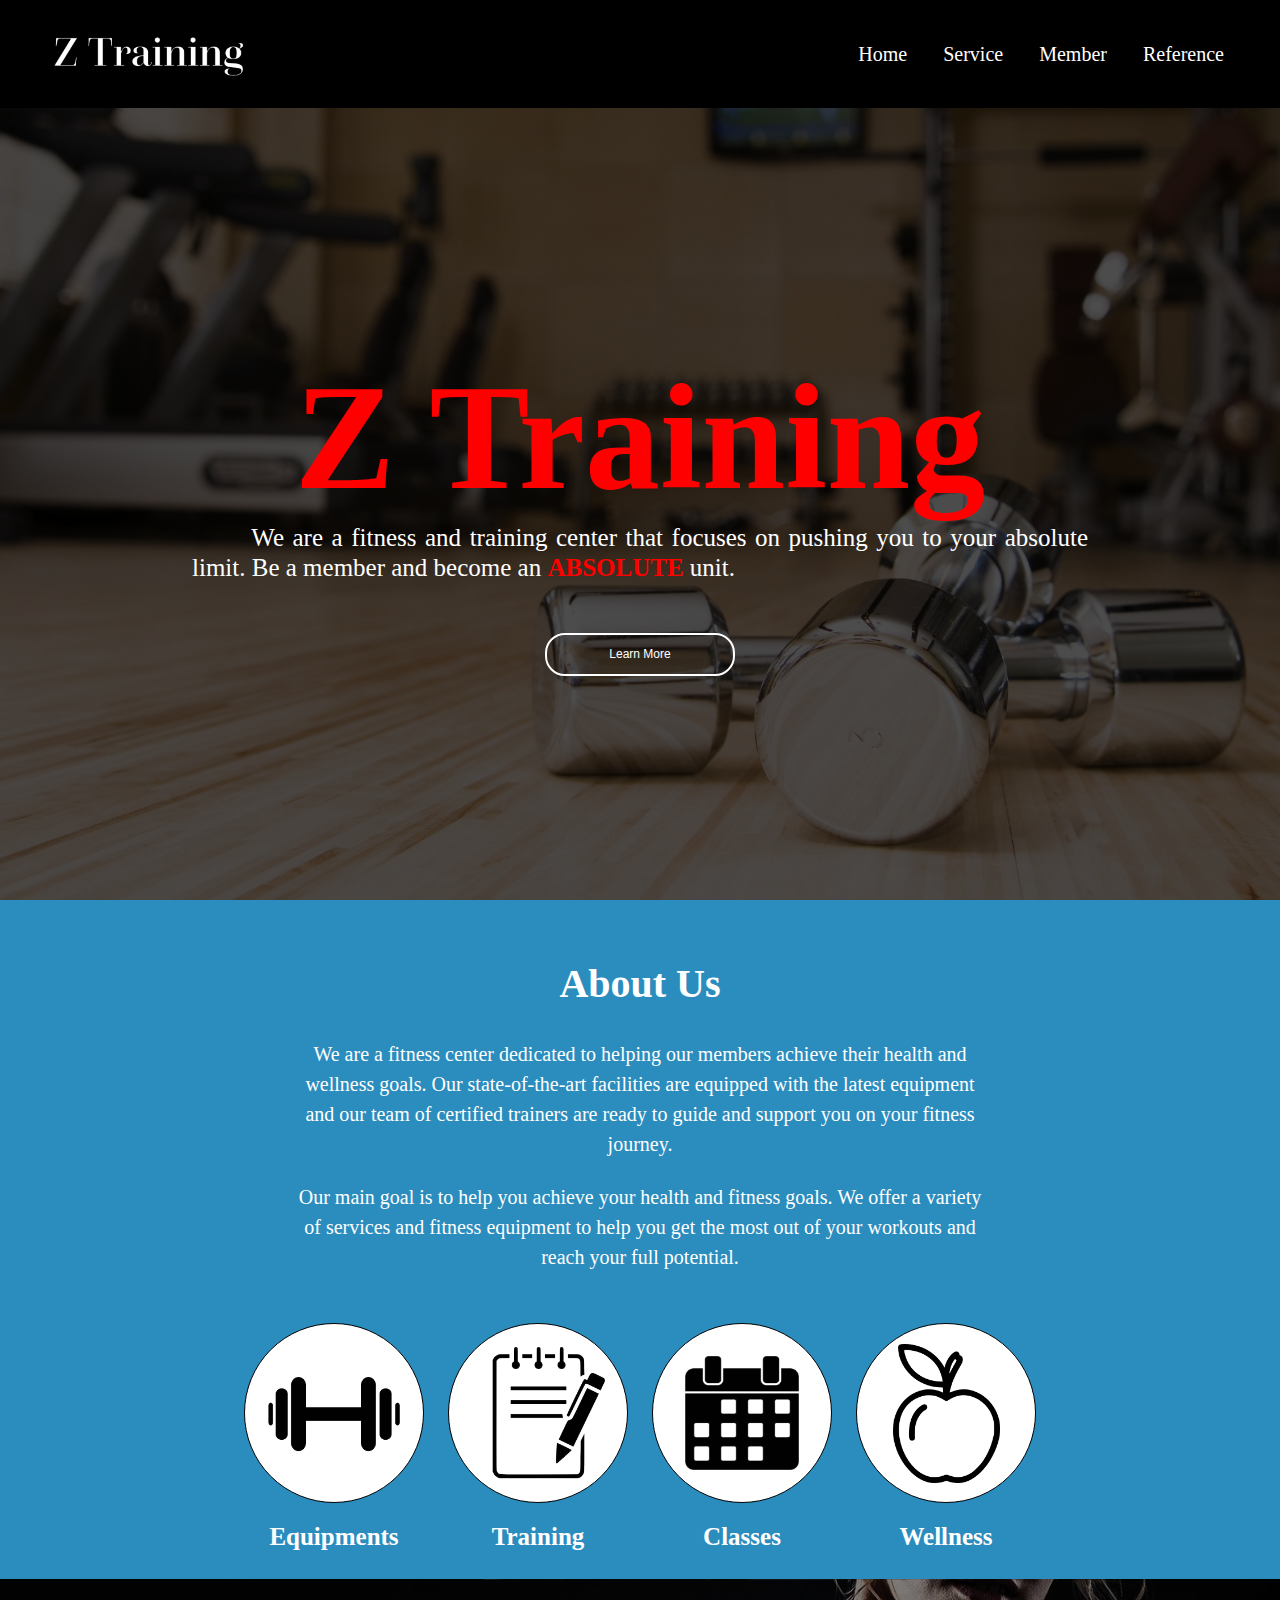
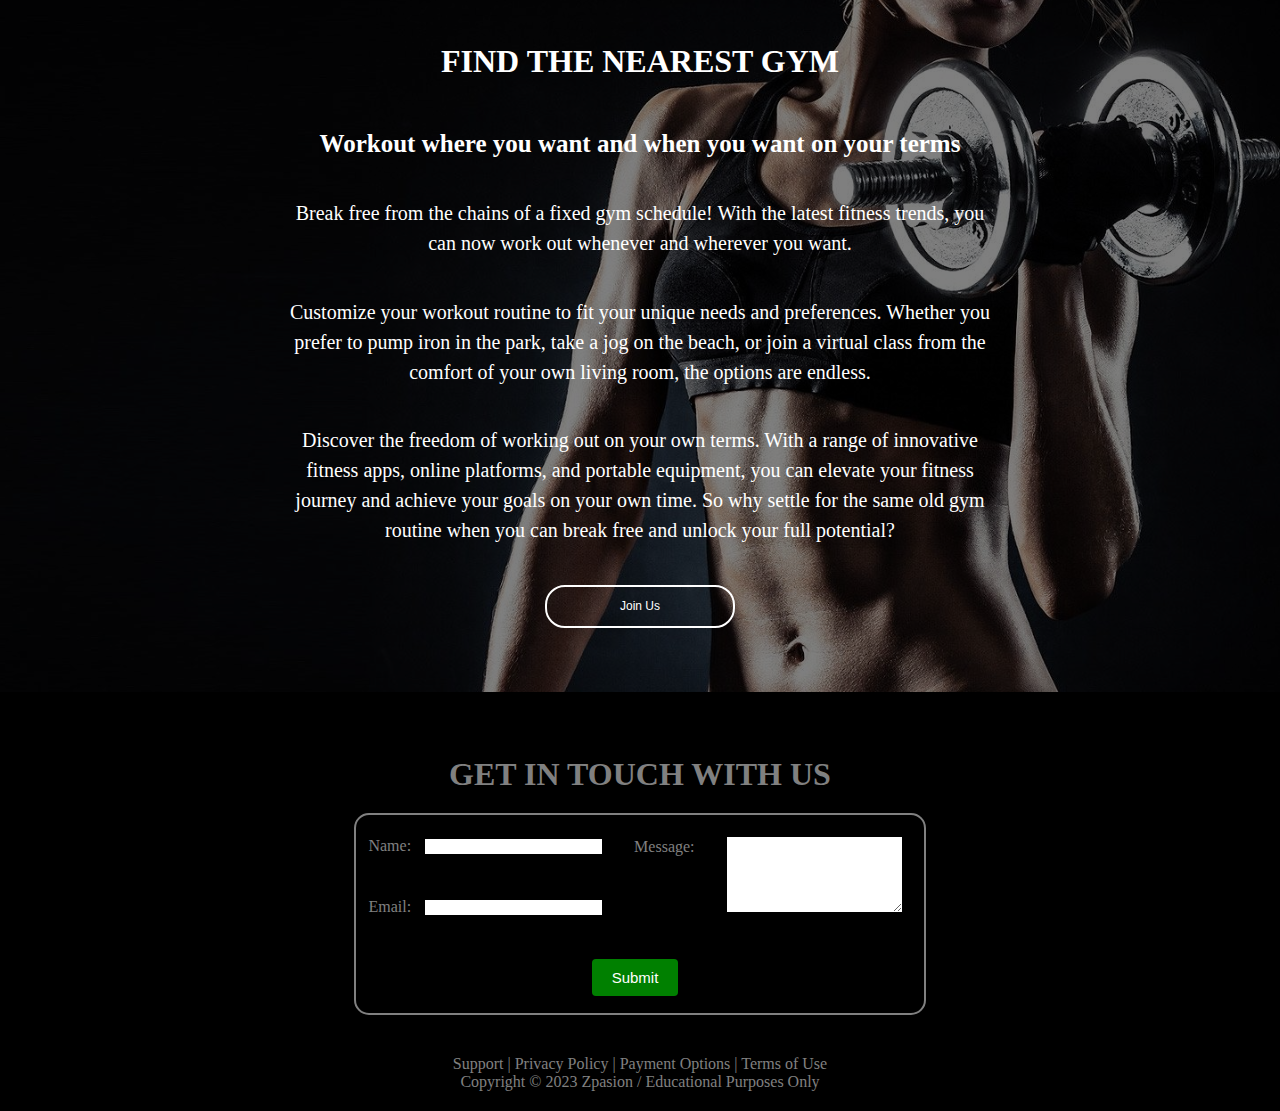
<file: index.html>
<!DOCTYPE html>
<html>

	<head>
		<link rel="stylesheet" type="text/css" href="styles\style.css" /> 
		<title>Final Project</title>
	</head>
	
	<body>
		<div class="container-home ">
			<div class="nav-bar">
				<img src= "src/logo.png" class="logo">
				<nav>
					<ul>
						<li><a href="index.html">Home</a></li>
						<li><a href="pages/Services.html">Service</a></li>
						<li><a href="pages/Registration.html">Member</a></li>
						<li><a href="pages/Reference.html">Reference</a></li>
					</ul>
				</nav>
			</div>
			
			<div class="bods , conts">
				<h1>Z Training</h1>
				<p>&nbsp&nbsp&nbsp&nbsp&nbsp&nbsp  We are a fitness and training center that focuses on pushing you to your absolute limit. Be a member and become an <b>ABSOLUTE</b> unit. </p>
				<div class="home-btn"><a  href="#about-us"><button class="btn">Learn More</button></a></div>
			</div>
		</div>
		<div class="about-us">
			<h1 id="about-us">About Us</h1>
			<p>We are a fitness center dedicated to helping our members achieve their health and wellness goals. Our state-of-the-art facilities are equipped with the latest equipment and our team of certified trainers are ready to guide and support you on your fitness journey.
			</p>
			<p>Our main goal is to help you achieve your health and fitness goals. We offer a variety of services and fitness equipment to help you get the most out of your workouts and reach your full potential.
			</p>
				<div class="serv , dumbells"><h5>Equipments</h5></div>
				<div class="serv , train"><h5>Training</h5></div>
				<div class="serv , calendar"><h5>Classes</h5></div>
				<div class="serv , apple"><h5>Wellness</h5></div>
		</div>
		<div class="third">
			<h1 class="near">FIND THE NEAREST GYM</h1>
			<h3>Workout where you want and when you want on your terms</h3>
			<p>Break free from the chains of a fixed gym schedule! With the latest fitness trends, you can now work out whenever and wherever you want.
			</p>
			<br>
			<p>Customize your workout routine to fit your unique needs and preferences. Whether you prefer to pump iron in the park, take a jog on the beach, or join a virtual class from the comfort of your own living room, the options are endless.
			</p>
			<br>
			<p>Discover the freedom of working out on your own terms. With a range of innovative fitness apps, online platforms, and portable equipment, you can elevate your fitness journey and achieve your goals on your own time. So why settle for the same old gym routine when you can break free and unlock your full potential?
			</p>
			<a  href="pages/Registration.html"><button class="btn">Join Us</button></a>
		</div>
		<div class="contact">
			<h1 class="conts">GET IN TOUCH WITH US</h1>
			<form action="#" method="post">
			  <table class="tindex">
				<tr>
				  <td>
					<label for="name">Name:</label>
					<input type="text" id="name" name="name">
				  </td>
				  <td >
					<label for="message">Message:</label>
				  </td>
				  <td rowspan="2">
				  <textarea id="message" name="message" rows="5"></textarea>
				  </td>
				</tr>
				<tr>
				  <td>
					<label for="email">Email:</label>
					<input type="text" id="email" name="email">
				  </td>
				</tr>
				<tr>
				  <td colspan="3">
					<input type="submit" value="Submit" class="sub-btn">
				  </td>
				</tr>
			  </table>
			</form>
			<footer>
				<p>Support | Privacy Policy | Payment Options | Terms of Use</p>
				<p>Copyright © 2023 Zpasion / Educational Purposes Only</p>
			</footer>
		</div>
	</body>
</html>
</file>
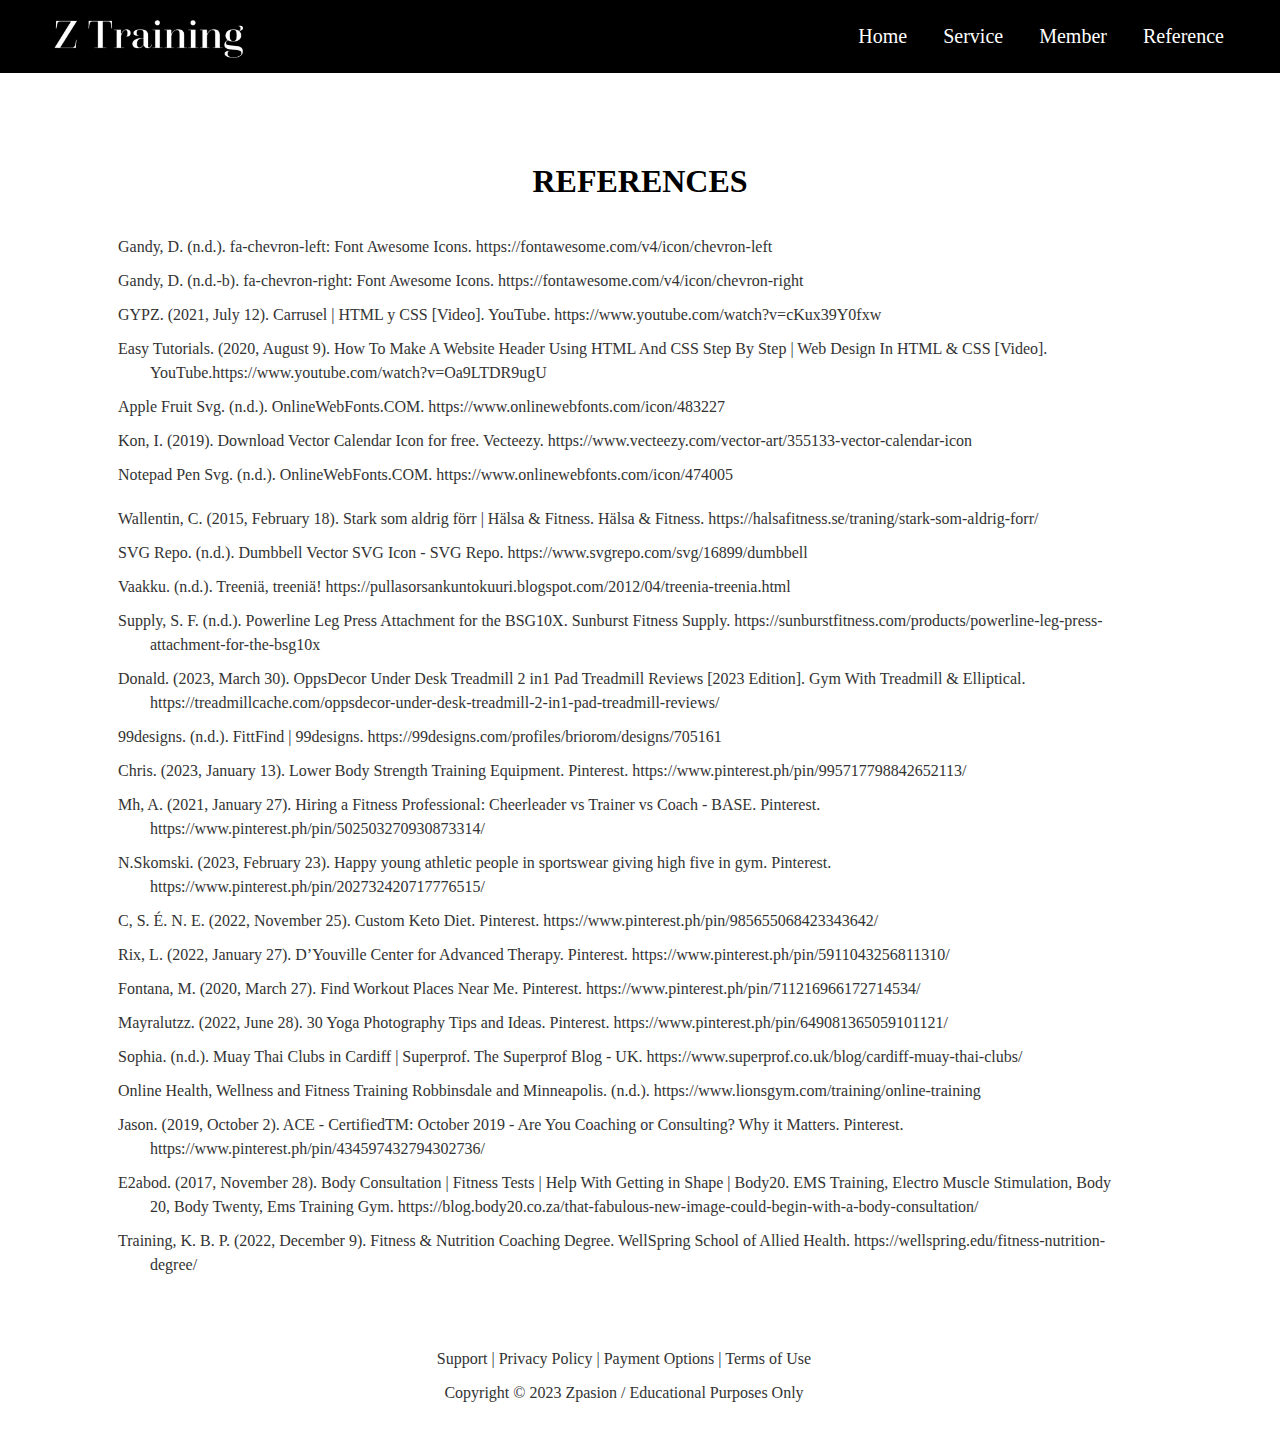
<file: pages/Reference.html>
<!DOCTYPE html>
<html>

	<head>
		<link rel="stylesheet" type="text/css" href="../styles/style.css" /> 
		<title>References</title>
	</head>
	
	<body>
		<div class="container">
			<div class="nav-bar">
				<img src= "../src/logo.png" class="logo">
				<nav>
					<ul>
						<li><a href="../index.html">Home</a></li>
						<li><a href="Services.html">Service</a></li>
						<li><a href="Registration.html">Member</a></li>
						<li><a href="Reference.html">Reference</a></li>
					</ul>
				</nav>
			</div>
			<div class="bods-reference">
				<h1 class="ref-title">REFERENCES</h1>

				<p>Gandy, D. (n.d.). fa-chevron-left: Font Awesome Icons. https://fontawesome.com/v4/icon/chevron-left</p>
				<p>Gandy, D. (n.d.-b). fa-chevron-right: Font Awesome Icons. https://fontawesome.com/v4/icon/chevron-right</p>
				<p>GYPZ. (2021, July 12). Carrusel | HTML y CSS [Video]. YouTube. https://www.youtube.com/watch?v=cKux39Y0fxw</p>
				<p>Easy Tutorials. (2020, August 9). How To Make A Website Header Using HTML And CSS Step By Step | Web Design In HTML & CSS [Video]. YouTube.https://www.youtube.com/watch?v=Oa9LTDR9ugU</p>
				<p>Apple Fruit Svg. (n.d.). OnlineWebFonts.COM. https://www.onlinewebfonts.com/icon/483227</p>
				<p>Kon, I. (2019). Download Vector Calendar Icon for free. Vecteezy. https://www.vecteezy.com/vector-art/355133-vector-calendar-icon</p>
				<p>Notepad Pen Svg. (n.d.). OnlineWebFonts.COM. https://www.onlinewebfonts.com/icon/474005<p/>
				<p>Wallentin, C. (2015, February 18). Stark som aldrig förr | Hälsa & Fitness. Hälsa & Fitness. https://halsafitness.se/traning/stark-som-aldrig-forr/</p>
				<p>SVG Repo. (n.d.). Dumbbell Vector SVG Icon - SVG Repo. https://www.svgrepo.com/svg/16899/dumbbell</p>
				<p>Vaakku. (n.d.). Treeniä, treeniä! https://pullasorsankuntokuuri.blogspot.com/2012/04/treenia-treenia.html</p>
				<p>Supply, S. F. (n.d.). Powerline Leg Press Attachment for the BSG10X. Sunburst Fitness Supply. https://sunburstfitness.com/products/powerline-leg-press-attachment-for-the-bsg10x</p>
				<p>Donald. (2023, March 30). OppsDecor Under Desk Treadmill 2 in1 Pad Treadmill Reviews [2023 Edition]. Gym With Treadmill & Elliptical. https://treadmillcache.com/oppsdecor-under-desk-treadmill-2-in1-pad-treadmill-reviews/</p>
				<p>99designs. (n.d.). FittFind | 99designs. https://99designs.com/profiles/briorom/designs/705161</p>
				<p>Chris. (2023, January 13). Lower Body Strength Training Equipment. Pinterest. https://www.pinterest.ph/pin/995717798842652113/</p>
				<p>Mh, A. (2021, January 27). Hiring a Fitness Professional: Cheerleader vs Trainer vs Coach - BASE. Pinterest. https://www.pinterest.ph/pin/502503270930873314/</p>
				<p>N.Skomski. (2023, February 23). Happy young athletic people in sportswear giving high five in gym. Pinterest. https://www.pinterest.ph/pin/202732420717776515/</p>
				<p>C, S. É. N. E. (2022, November 25). Custom Keto Diet. Pinterest. https://www.pinterest.ph/pin/985655068423343642/</p>
				<p>Rix, L. (2022, January 27). D’Youville Center for Advanced Therapy. Pinterest. https://www.pinterest.ph/pin/5911043256811310/</p>
				<p>Fontana, M. (2020, March 27). Find Workout Places Near Me. Pinterest. https://www.pinterest.ph/pin/711216966172714534/</p>
				<p>Mayralutzz. (2022, June 28). 30 Yoga Photography Tips and Ideas. Pinterest. https://www.pinterest.ph/pin/649081365059101121/</p>
				<p>Sophia. (n.d.). Muay Thai Clubs in Cardiff | Superprof. The Superprof Blog - UK. https://www.superprof.co.uk/blog/cardiff-muay-thai-clubs/</p>
				<p>Online Health, Wellness and Fitness Training Robbinsdale and Minneapolis. (n.d.). https://www.lionsgym.com/training/online-training</p>
				<p>Jason. (2019, October 2). ACE - CertifiedTM: October 2019 - Are You Coaching or Consulting? Why it Matters. Pinterest. https://www.pinterest.ph/pin/434597432794302736/</p>
				<p>E2abod. (2017, November 28). Body Consultation | Fitness Tests | Help With Getting in Shape | Body20. EMS Training, Electro Muscle Stimulation, Body 20, Body Twenty, Ems Training Gym. https://blog.body20.co.za/that-fabulous-new-image-could-begin-with-a-body-consultation/</p>
				<p>Training, K. B. P. (2022, December 9). Fitness & Nutrition Coaching Degree. WellSpring School of Allied Health. https://wellspring.edu/fitness-nutrition-degree/</p>
				<p></p>
				<p></p>
				<div>
					<footer class="">
						<p>Support | Privacy Policy | Payment Options | Terms of Use</p>
						<p>Copyright © 2023 Zpasion / Educational Purposes Only</p>
					</footer>
				</div>
			</div>
		</div>
	</body>
</html>
</file>
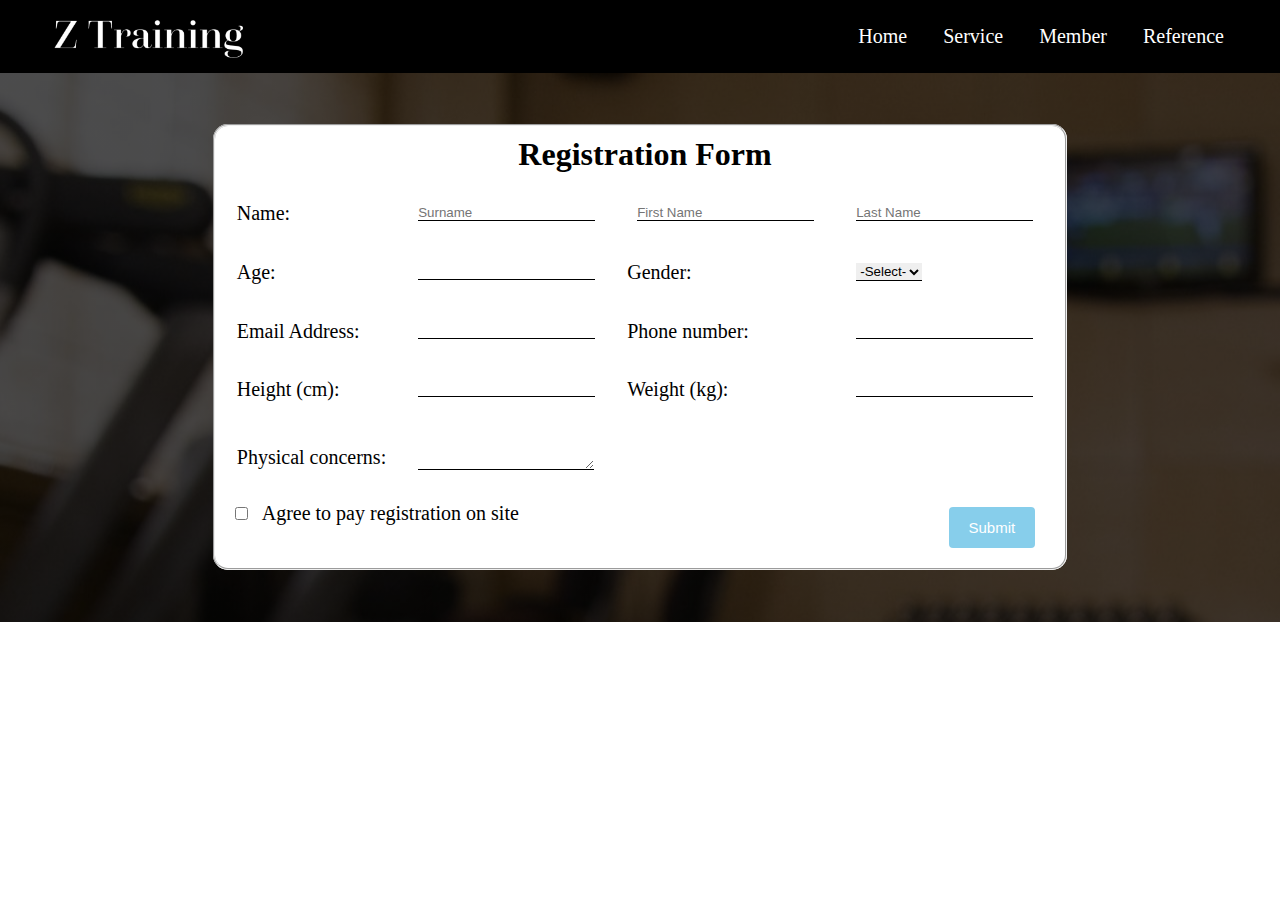
<file: pages/Registration.html>
<!DOCTYPE html>
<html>

	<head>
		<link rel="stylesheet" type="text/css" href="../styles/style.css" /> 
		<title>Registration</title>
	</head>
	
	<body>
		<div class="container">
			<div class="nav-bar">
				<img src= "../src/logo.png" class="logo">
				<nav>
					<ul>
						<li><a href="../index.html">Home</a></li>
						<li><a href="Services.html">Service</a></li>
						<li><a href="Registration.html">Member</a></li>
						<li><a href="Reference.html">Reference</a></li>
					</ul>
				</nav>
			</div>
		</div>
		<div>
			<div class="R-section">
				<fieldset>
					<h1>Registration Form</h1>
					<form class="form" action="#" method="post">
						<table>
							<tr>
								<td><label for="name">Name:</label></td>
								<td><input type="text" id="name" name="Lname" placeholder="Surname" required></td>
								<td><input type="text" id="name" name="Fname" placeholder="First Name" required></td>
								<td><input type="text" id="name" name="Mname" placeholder="Last Name" required></td>
							</tr>
							<tr>
								<td><label for="age">Age:</label></td>
								<td><input type="number" id="age" name="age" required></td>
								<td><label for="gender">Gender:</label></td>
								<td>
									<select id="gender" name="gender" required>
									<option value="male">-Select-</option>
									<option value="male">Male</option>
									<option value="female">Female</option>
									</select>
								</td>
							</tr>
							<tr>
								<td><label for="address">Email Address:</label></td>
								<td><input type="text" id="address" name="address"></td>
								<td><label for="phone">Phone number:</label></td>
								<td><input type="tel" id="phone" name="phone" required></td>
							</tr>
							<tr>
								<td><label for="height">Height (cm):</label></td>
								<td><input type="number" id="height" name="height" required></td>
								<td><label for="weight">Weight (kg):</label></td>
								<td><input type="text" id="weight" name="weight"></td>
							</tr>
							<tr>
								<td><label for="Pconcerns">Physical concerns:</label></td>
								<td colspan="3"><textarea id="Pconcerns" name="Pconcerns"></textarea></td>
							</tr>
						</table>
						<input type="checkbox" id="agree" name="agree" required>
						<label for="agree">Agree to pay registration on site</label>
						<input type="submit" value="Submit" class="submit-btn">	 
					</form>
				</fieldset>
			</div>
		</div>
	</body>
</html>
</file>
<file: styles/style.css>
*{
	margin: 0;
	padding: 0;
	box-sizing: border-box;
}
html {
	scrollbar-width: none;
	-ms-overflow-style: none;
}
body {
	background-color: white;
	overflow-y: scroll;
}
h1{
	text-align: center;
}
footer{
	text-align: center;
}
::-webkit-scrollbar {
	display: none;
}
.serv-btn:hover,.serv-btn:focus, .serv-btn:active {
	outline: none;
	box-shadow: none;
	-webkit-tap-highlight-color: transparent;
}

/*MAIN SECTION*/
.container-home{
	width: 100%;
	height: 100vh;
	background-image: linear-gradient(rgba(0,0,0,0.7),rgba(0,0,0,0.7)), url(../src/motiv.jpg);
	background-position: center;
	background-size: cover;
	box-sizing: border-box;
}
.container{
	width: 100%;
	height: auto;
	box-sizing: border-box;
}

.nav-bar{

	padding: 10px 0 10px 0;
	left: 0;
	height: 12%;
	display: flex;
	align-items: center;
	background-color: black;
	width: 100%;

}

.logo{
	width: 200px;
	cursor: pointer;
	margin:0px 50px;
}
nav{
	flex: 1;
	text-align: right;
	margin:0px 50px;
}
nav ul li{
	list-style: none;
	display: inline-block;
	margin-left: 20px;
}
nav ul li a{
	text-decoration: none;
	font-size: 20px;
	padding: 10px;
	border-radius: 25px;
	box-shadow: inset 0 0 0 0 #54b3d6;
	color: white;
	margin: 0 -.25rem;
	transition: color .3s ease-in-out, box-shadow .3s ease-in-out;
}
a:hover {
	box-shadow: inset 100px 0 0 0 #54b3d6;
	color: white;
}
.bods{
	box-sizing: border-box;
	height: 90%;
	align-items: center;
}
.conts{
	display: flex;
	flex-direction: column;
	justify-content: center;
	align-items: center;
}
.conts h1{
	color:red;
	font-size: 150px;  

}
.conts p{
	padding: 0px 15%;
	text-align: justify;
	color: white;
	font-size: 25px;
	line-height: 30px;
}
.bods p b {
	color: red;
}
.btn {
	width: 190px;
	color: white;
	font-size: 12px;
	line-height: 15px;
	margin: 0;
	padding: 12px 0;
	background: transparent;
	border: 2px solid white;
	border-radius: 20px;
	outline: none;
	margin-top: 30px;
}
.btn a{
	display: inline-block; 
	text-decoration: none;
	width: 170px;
	border-radius: 25px;
}
a .btn:hover {
	text-decoration: none;
	background-color: skyblue;
	transition: color .3s ease-in-out, box-shadow .3s ease-in-out;
}
.home-btn {
	font-size: .1px;
	padding-top: 20px;
	
	text-align: center; 
}
.about-us {
	background-color: #2B8DBE;
	padding: 60px;
	text-align: center;
}
.about-us h1 {
	font-family: tahoma;
	color: white;
	font-size: 2.5em;
	margin-bottom: 20px;
}
.about-us p {
	font-family: tahoma;
	color: white;
	line-height: 1.5;
	padding: 1% 20%;
	font-size: 20px;
}
.third{
	background-image: linear-gradient(rgba(0,0,0,0.5),rgba(0,0,0,0.5)),url(../src/gym_girl.jfif);
	background-position: center;
	background-size: cover;
	padding: 5% 10%;
	text-align: center;
}
.third h1{
	font-weight: 800;
	font-family: tahoma;
	color: white;
	font-size: 2em;
	margin-bottom: 50px;
}
.third h3{
	font-weight: 700;
	font-family: tahoma;
	color: white;
	font-size: 25px;
	margin-bottom: 30px;
}
.third p {
	font-family: tahoma;
	color: white;
	font-size: 1.2em;
	line-height: 1.5;
	margin-bottom: 0px;
	padding: 1% 15%;
	font-size: 20px;
}
.contact{
	color: grey;
	background-color: black;
	padding: 5% 10% 0% 10%;
	text-align: center;
}
.tindex{
	background-color: transparent;
	border: 2px solid grey;
	border-radius: 15px;
	margin: auto;
}
.conts{
	margin-top: 0px;
	margin-bottom: 20px;
}
footer{
	margin: 40px 0 0 0;
	padding-bottom: 20px;
}
/*SERVICE SECTION */


.S-section {
	display: flex;
	flex-wrap: wrap;
	justify-content: center;
	align-items: center;
	background-image: linear-gradient(rgba(0, 0, 0, 0.7), rgba(0, 0, 0, 0.7)), url(../src/motiv.jpg);
	padding: 9% 10%;
}

.S-title {
	flex-basis: 100%;
	text-align: center;
}

.serv-type {
	font-family: fantasy;
	font-size: 4vw;
	color: red;
	margin-bottom: 30px;
}

.serv{
	justify-content: space-between;
	box-sizing: border-box;
	position: relative;
	top: 30px;
	border: 1px solid black;
	width: 180px;
	height: 180px;
	display: inline-block;
	border-radius: 100px;
	padding: 0px 10px;
	box-shadow: border-box;
	cursor: pointer;
	margin: 10px;
	background-position: center;
	background-size: cover;
}
.serv h5{
	margin: 125% 0%;
	text-align: center;
	color: white;
	font-size: 25px;
	line-height: 30px;
	font-size: 25px;
}
div .serv {
	background-color: white;
	background-repeat: no-repeat;
}

.dumbells{
	background-size: 75%;
	background-image: url(../src/dumbells.png);
}
.train{
	background-size: 75%;
	background-image: url(../src/train.png)
}
.calendar{
	background-size: 90%;
	background-image: url(../src/calendar.png)
}
.apple{
	background-size: 60%;
	background-image: url(../src/apple.png)
}
.sub-btn{
	background-color: green;
	color: white;
	padding: 10px 20px;
	margin-right: 20px;
	margin-bottom: 5px;
	border: none;
	border-radius: 4px;
	cursor: pointer;
	transition: background-color 0.3s ease;
	font-size: 15px;
	float: center;
}
.sub-btn:hover {
	background-color: red;
}
.serv-title{
	border-radius: 15px;
	margin: 20px 0px 20px 0px;
	background-color: lightblue;
	padding: 10px;
	color: red;
}
.item-content h1{
	color: white;
	font-size: 50px;
	padding-top: 30%;
	padding-bottom: 30%;
}
.container-2{
	padding: 0px 20px 20px ;
    width: 100%;
}
.holder{
    width: 100%;
    height: 570px;
    overflow: hidden;
}
.item-holder{
	padding-top: 5px;
    position: relative;
    width: 100%;
    height: 100%;
}
.item{
    width: 100%;
	height:100%;
	display: flex;
    flex-direction: row;
	align-items: center;
	overflow: hidden;
	padding: 20px;
}
.item-content{
	border: 4px solid gray;
	border-radius: 25px;
	padding-top: 50px;
	padding-left: 50px;
	padding-right: 50px;
	height: 80%;
	width: 50%;
	margin: 0px 10px 60px 20px;
}
.Arrows{
    position: absolute;
    top: 0;
    bottom: 0;
    left: 0;
    right: 0;
    height: 100%;
    width: 100%; 
    display: flex;
    align-items: center;
    justify-content: space-between;
    padding-left: 45px; 
	padding-right: 35px; 
	padding-top: 100px;; 
}
.Arrows > a i {
	font-size: 50px;
}
.Arrows > a > i{
    color: gray;
}
.Arrows > a i:hover {
	color: green;
	cursor: pointer;
}
:root {
  --bg-gradient: linear-gradient(rgba(0,0,0,0.3),rgba(0,0,0,0.3));
  --overlay-gradient: linear-gradient(rgba(0,0,0,0.2),rgba(0,0,0,0.2));
}

.bg-image {
    background-size: cover;
	background-position: center;
}
#item-1E{
    background-image:  var(--bg-gradient),url(../src/cardio-machine.jpeg);
}
#item-2E{
    background-image:  var(--bg-gradient),url(../src/powerline.jpg);
}
#item-3E{
    background-image:  var(--bg-gradient),url(../src/weights.jpg);
}
#item-4E{
    background-image:  var(--bg-gradient),url(../src/cable-machine.jpg);
}
#item-1T{
    background-image:  var(--bg-gradient),url(../src/trainer.jpg);
}
#item-2T{
    background-image:  var(--bg-gradient),url(../src/group.jpg);
}
#item-3T{
    background-image: url(../src/specific.jpg);
}
#item-4T{
    background-image: var(--overlay-gradient),url(../src/rehab-pt.jpg);
}
#item-1C{
    background-image:  var(--bg-gradient),url(../src/Strength-class.jpg);
}
#item-2C{
    background-image:  var(--bg-gradient),url(../src/Hardwork.jpg);
}
#item-3C{
    background-image:  var(--bg-gradient),url(../src/yoga.jpg);
}
#item-4C{
    background-image: var(--overlay-gradient),url(../src/thai.jpg);
}
#item-1W{
    background-image: var(--overlay-gradient),url(../src/nutrition.png);
}
#item-2W{
    background-image:  var(--bg-gradient),url(../src/wellness.jpg);
}
#item-3W{
    background-image:  var(--bg-gradient),url(../src/health.png);
}
#item-4W{
    background-image: var(--overlay-gradient),url(../src/education.jpg);
}
#item-description{
	text-align: center;
	align-self: center;
}
.item-content + #item-description{
	background-color: #FFE7E2;
}
#item-description p{
	text-align: justify;
	font-size: 1.5em;
	margin: auto;
	text-indent: 2em;
}
/*REGISTRATION SECTION*/

.R-section {
	display: flex;
	flex-wrap: wrap;
	justify-content: center;
	align-items: center;
	background-image: linear-gradient(rgba(0, 0, 0, 0.7), rgba(0, 0, 0, 0.7)), url(../src/motiv.jpg);
	padding: 4%;
}

.form {
	border-radius: 10px;
	align-items: left;
	padding: 10px;
	font-size: 20px;
}
fieldset {
	background-color: white;
	border-radius: 15px;
	padding: 10px 0px;
}
fieldset h1 {
	padding-left: 10px;
}
input,
select,
textarea {
	margin: 10px;
	border-left: none;
	border-right: none;
	border-top: none;
	border-bottom: 0.5px solid black;
}
td {
	padding: 10px;
}
.submit-btn {
	background-color: skyblue;
	color: white;
	padding: 12px 20px;
	margin-right: 20px;
	margin-bottom: 10px;
	border: none;
	border-radius: 4px;
	cursor: pointer;
	transition: background-color 0.3s ease;
	font-size: 15px;
	float: right;
}
.submit-btn:hover {
	background-color: red;
}

/*REFERENCE SECTION*/
.container-reference{
	background-position: center;
	background-size: cover;
	box-sizing: border-box;
}
.reference{
	padding-bottom: 4%;
	background-color: white;
}
.ref-title{
	margin-bottom: 30px;
}
.bods-reference{
	
	width: 100%;
	margin-top: 7%;
	padding-bottom: 1%;
	background-color: white;
	position: absolute;
	z-index: -1;
}
.bods-reference p {
	text-indent: -2em;
	box-sizing: border-box;
	padding: 5px 150px;
	font-family: "Times New Roman", Times, serif;
	font-size: 16px;
	line-height: 1.5;
	color: #333;
	max-width: 100%;
	overflow-wrap: break-word;
}
</file>
